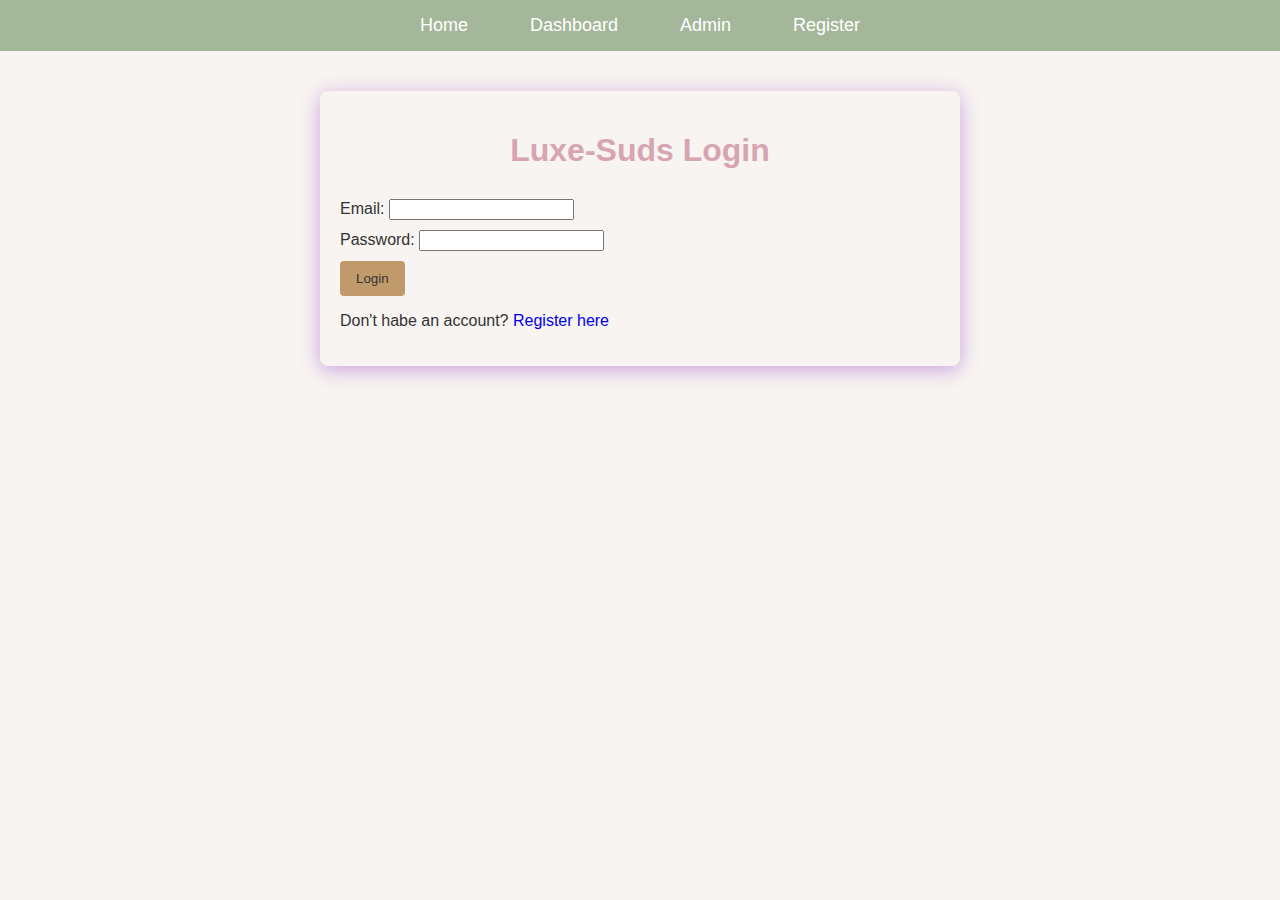
<file: index.html>
<!DOCTYPE html>
<html lang="en">
<head>
    <meta charset="UTF-8">
    <meta name="viewport" content="width=device-width, initial-scale=1.0">
    <title>Luxe-Suds Login</title>
    <link rel="stylesheet" href="style.css">
</head>
<body>
    <body>
    <!-- Include the Menu Bar -->
    <header class="menu-bar">
        <nav>
            <ul>
                <li><a href="index.html">Home</a></li>
                <li><a href="dashboard.html">Dashboard</a></li>
                <li><a href="admin.html">Admin</a></li>
                <li><a href="register.html">Register</a></li>
            </ul>
        </nav>
    </header>
    <div class="container">
        <header>
            <h1>Luxe-Suds Login</h1>
        </header>
        <form id="login-form">
            <label> Email:
                <input type="email" id="email" required />
            </label>
            <label> Password:
                <input type="password" id="password" required />
            </label>
            <button type="submit">Login</button>
        </form>
        <p id="login-message"></p>
        <p>Don't habe an account? <a href="register.html">Register here</a></p>
    </div>
    <script src="script.js"></script>
</body>
</html>
</file>
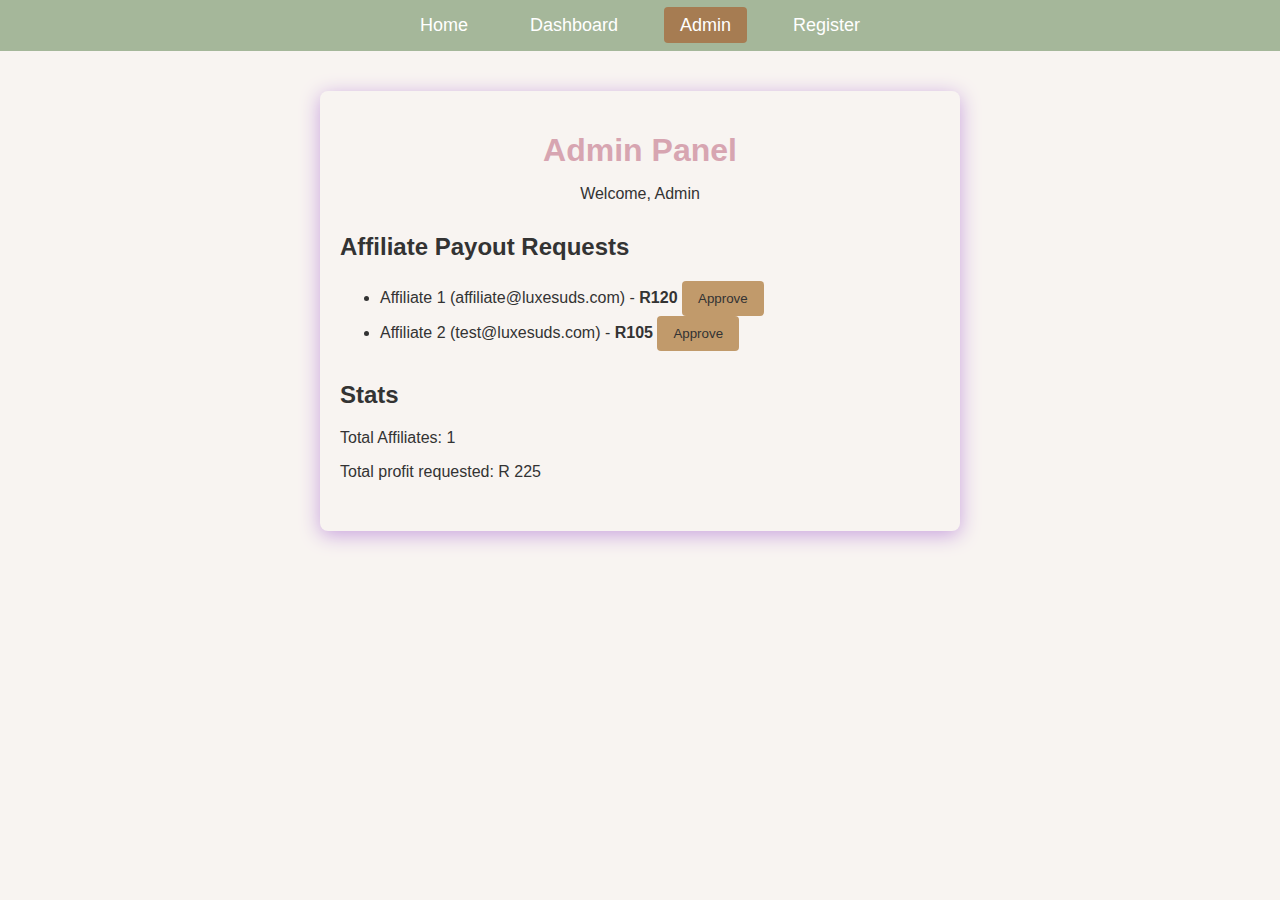
<file: admin.html>
<!DOCTYPE html>
<html lang="en">
<head>
    <meta charset="UTF-8">
    <meta name="viewport" content="width=device-width, initial-scale=1.0">
    <title> Luxe-Suds Admin</title>
    <link rel="stylesheet" href="style.css">
</head>
<body>
     <!-- Include the Menu Bar -->
    <header class="menu-bar">
        <nav>
            <ul>
                <li><a href="index.html">Home</a></li>
                <li><a href="dashboard.html">Dashboard</a></li>
                <li><a href="admin.html">Admin</a></li>
                <li><a href="register.html">Register</a></li>
            </ul>
        </nav>
    </header>
    <div class="container">
        <header>
            <h1> Admin Panel</h1>
            <p> Welcome, Admin</p>
        </header>

        <section>
            <h2> Affiliate Payout Requests</h2>
            <ul id="payout-requests">
                <li>No payout requests.</li>
            </ul>
        </section>

        <section>
            <h2>Stats</h2>
            <p> Total Affiliates: <span id="affiliate-count">1</span></p>
            <p> Total profit requested: R <span id="total-profit-requested">amount: 105</span></p>
        </section>

        <script>
            // Simulated payout requests
            const requests = [
                {name: 'Affiliate 1', email: 'affiliate@luxesuds.com', amount: 120},
                {name: 'Affiliate 2', email: 'test@luxesuds.com', amount: 105},
            ];

            const list = document.getElementById('payout-requests');
            const totalProfitE1 = document.getElementById('total-profit-requested');

            list.innerHTML = '';  // Clear existing list items (if any)

            let total = 0;

            requests.forEach(req => {
                const li = document.createElement('li');
                li.innerHTML = `${req.name} (${req.email}) - <strong>R${req.amount}</strong>
                <button onclick="approve('${req.email}')">Approve</button>`;
                list.appendChild(li);
                total += req.amount;
            });

            totalProfitE1.textContent = `amount: ${total}`;  // Update total profit requested

            // Approve function
            function approve(email) {
                alert(`Payout request approved for ${email}`);
            }
            // Mark the current page as active in the menu
document.addEventListener("DOMContentLoaded", function() {
    const links = document.querySelectorAll('.menu-bar nav ul li a');

    // Loop through each link and highlight the active one
    links.forEach(link => {
        if (link.href === window.location.href) {
            link.classList.add('active');
        }
    });
});

totalProfitE1.textContent = total;

function approve(email) {
    alert ('Payout approved for ${email}');
}

        </script>
    </div>
</body>
</html>
        
    </div>
    
</body>
</html>
</file>
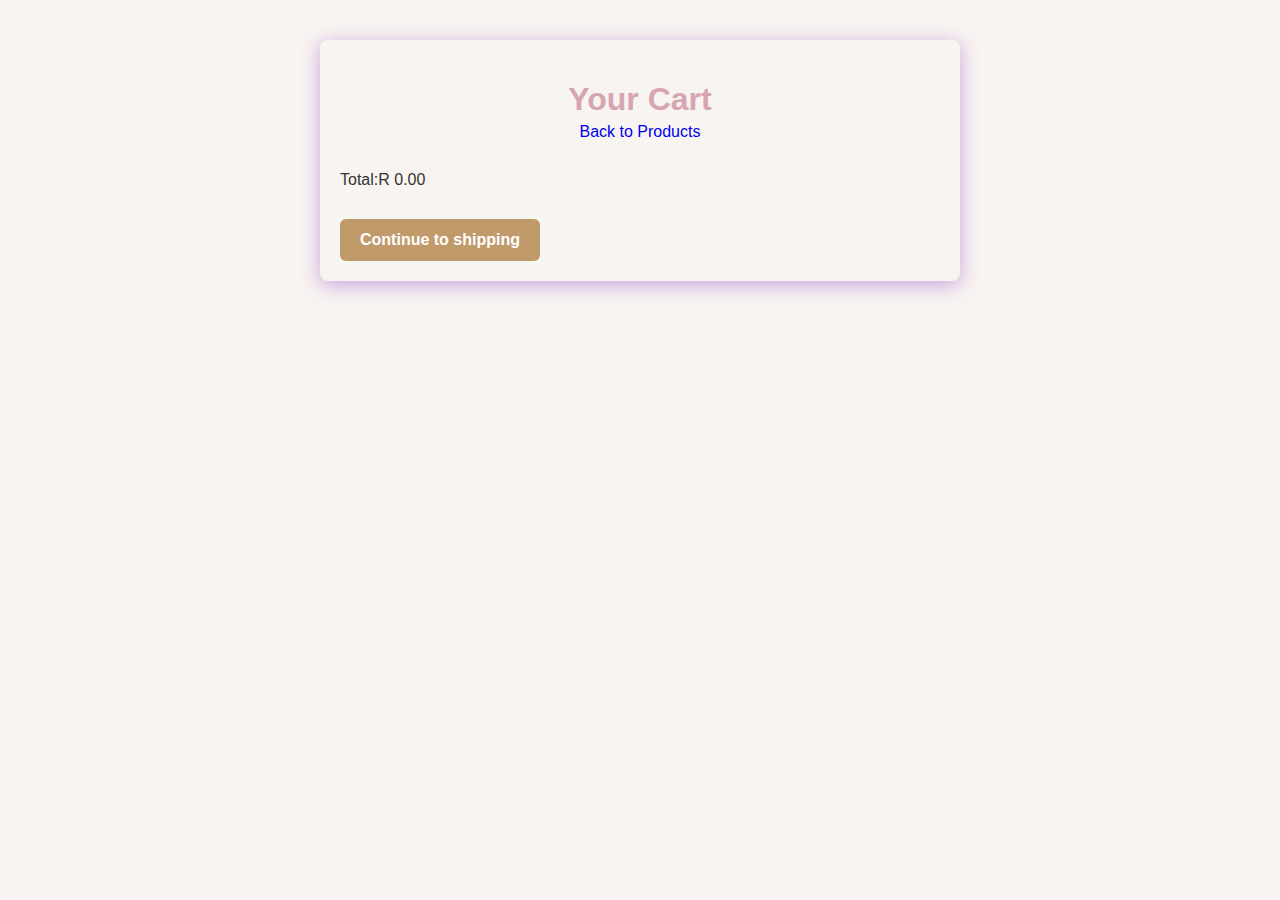
<file: checkout.html>
<!DOCTYPE html>
<html lang="en">
<head>
    <meta charset="UTF-8">
    <meta name="viewport" content="width=device-width, initial-scale=1.0">
    <title> Checkout</title>
    <link rel="stylesheet" href="style.css">
</head>
<body>
    <div class="container">
        <header>
            <h1>Your Cart</h1>
            <a href="products.html">Back to Products</a>
        </header>

        <section id="cart">
            <ul id="cart-items"></ul>
            <p>Total:R <span id="total">0.00</span></p>
        </section>
        <a href="shipping.html"><button>Continue to shipping</button></a>
        <script src="script.js"></script>
    </div>
</body>
</html>
</file>
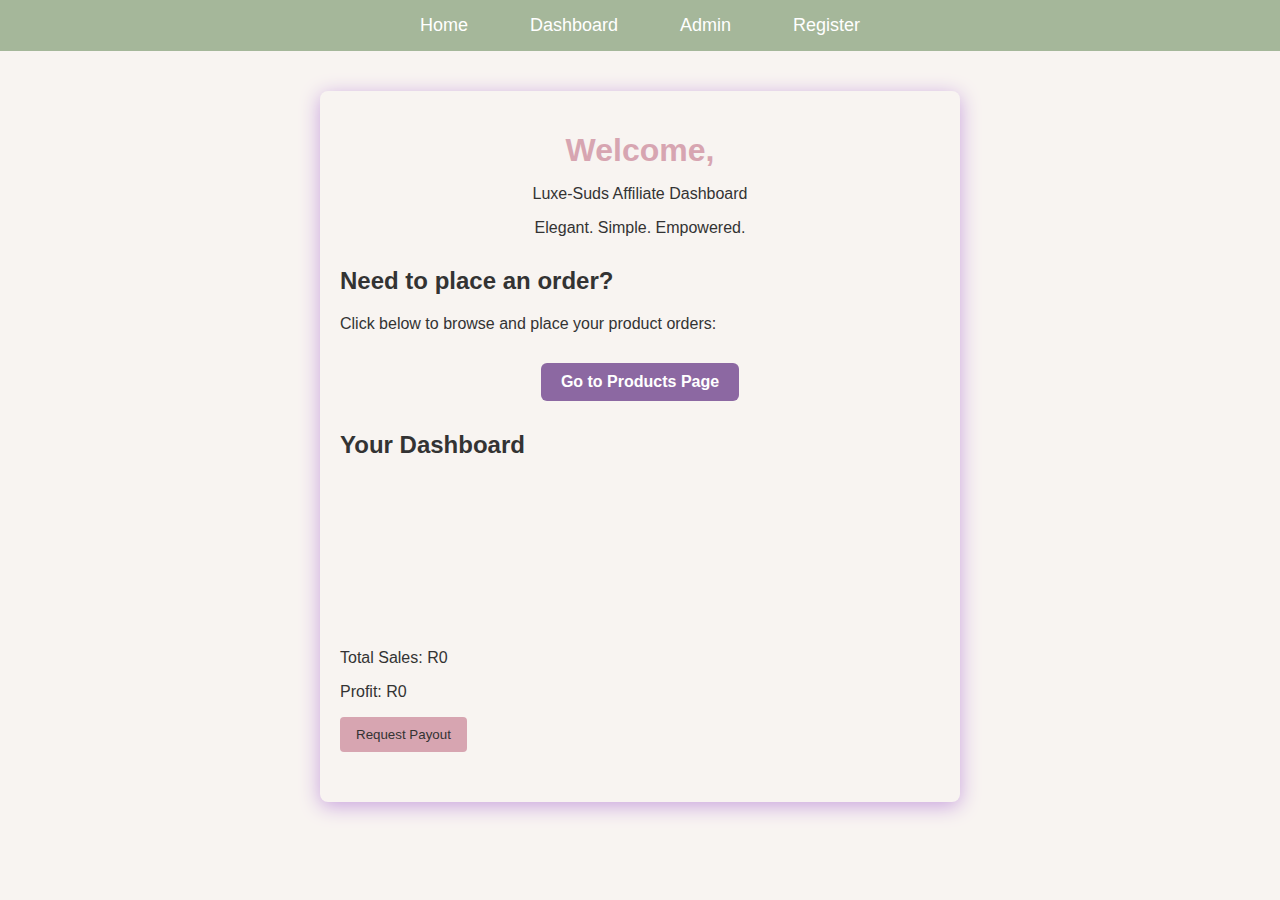
<file: dashboard.html>
<!DOCTYPE html>
<html lang="en">
<head>
  <meta charset="UTF-8" />
  <meta name="viewport" content="width=device-width, initial-scale=1.0" />
  <title>Luxe-Suds Affiliate Portal</title>
  <link rel="stylesheet" href="style.css" />
</head>
<body>
  <!-- Include the Menu Bar -->
  <header class="menu-bar">
    <nav>
      <ul>
        <li><a href="index.html">Home</a></li>
        <li><a href="dashboard.html">Dashboard</a></li>
        <li><a href="admin.html">Admin</a></li>
        <li><a href="register.html">Register</a></li>
      </ul>
    </nav>
  </header>

  <div class="container">
    <header>
      <h1>Welcome, <span id="affiliate-name"></span></h1>
      <p>Luxe-Suds Affiliate Dashboard</p>
      <p>Elegant. Simple. Empowered.</p>
    </header>

    <!-- Replaced order form with redirect -->
    <section class="order-redirect">
      <h2>Need to place an order?</h2>
      <p>Click below to browse and place your product orders:</p>
      <a href="products.html">
        <button class="checkout-btn">Go to Products Page</button>
      </a>
    </section>

    <section class="dashboard">
      <h2>Your Dashboard</h2>
      <canvas id="progress-wheel" width="150" height="150"></canvas>
      <p>Total Sales: R<span id="total-sales">0</span></p>
      <p>Profit: R<span id="total-profit">0</span></p>
      <button id="payout-button" disabled>Request Payout</button>
    </section>
  </div>

  <script src="script.js"></script>
</body>
</html>
</file>
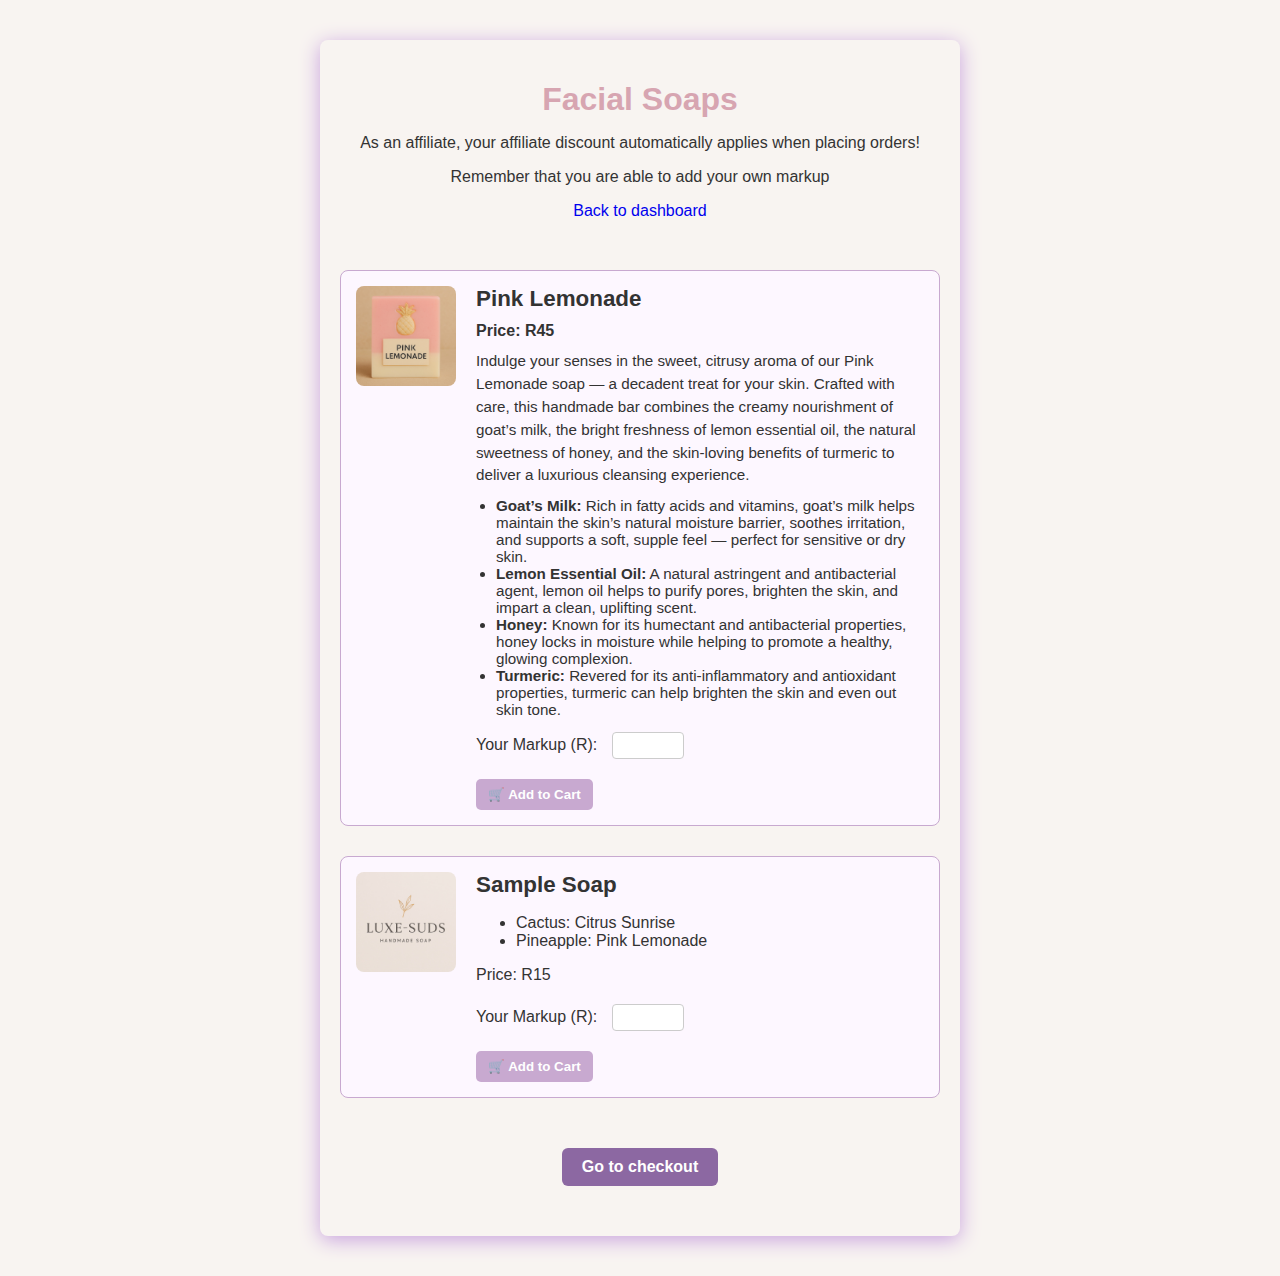
<file: products.html>
<!DOCTYPE html>
<html lang="en">
<head>
  <meta charset="UTF-8" />
  <meta name="viewport" content="width=device-width, initial-scale=1.0"/>
  <title>Luxe-Suds Products</title>
  <link rel="stylesheet" href="style.css" />
</head>
<body>
  <div class="container">
    <header>
      <h1>Facial Soaps</h1>
      <p>As an affiliate, your affiliate discount automatically applies when placing orders!</p>
      <p>Remember that you are able to add your own markup</p>
      <a href="dashboard.html">Back to dashboard</a>
    </header>

    <section id="products">
      <div class="products">
        <img src="images/WhatsApp Image 2025-05-30 at 3.49.31 PM (1).jpeg" alt="Pink Lemonade" />
        <div class="product-info">
          <h2>Pink Lemonade</h2>
          <p class="price">Price: R45</p>
          <p class="description">
            Indulge your senses in the sweet, citrusy aroma of our Pink Lemonade soap — a decadent treat for your skin. 
            Crafted with care, this handmade bar combines the creamy nourishment of goat’s milk, the bright freshness of lemon essential oil, 
            the natural sweetness of honey, and the skin-loving benefits of turmeric to deliver a luxurious cleansing experience.
          </p>
          <ul class="benefits">
            <li><strong>Goat’s Milk:</strong> Rich in fatty acids and vitamins, goat’s milk helps maintain the skin’s natural moisture barrier, soothes irritation, and supports a soft, supple feel — perfect for sensitive or dry skin.</li>
            <li><strong>Lemon Essential Oil:</strong> A natural astringent and antibacterial agent, lemon oil helps to purify pores, brighten the skin, and impart a clean, uplifting scent.</li>
            <li><strong>Honey:</strong> Known for its humectant and antibacterial properties, honey locks in moisture while helping to promote a healthy, glowing complexion.</li>
            <li><strong>Turmeric:</strong> Revered for its anti-inflammatory and antioxidant properties, turmeric can help brighten the skin and even out skin tone.</li>
          </ul>
          <label>Your Markup (R):
            <input type="number" min="0" max="90" data-base="90" class="markup"/>
          </label>
          <button class="add-cart" data-name="Pink Lemonade" data-base="90">🛒 Add to Cart</button>
        </div>
      </div>

      <div class="products">
        <img src="images/WhatsApp Image 2025-05-30 at 3.49.31 PM (2).jpeg" alt="Sample Soap Cactus/Pineapple" />
        <div class="product-info">
          <h2>Sample Soap</h2>
          <ul>
            <li>Cactus: Citrus Sunrise</li>
            <li>Pineapple: Pink Lemonade</li>
          </ul>
          <p>Price: R15</p>
          <label>Your Markup (R):
            <input type="number" min="0" max="30" data-base="30" class="markup"/>
          </label>
          <button class="add-cart" data-name="Sample-soap - Cactus/Pineapple" data-base="15">🛒 Add to Cart</button>
        </div>
      </div>
    </section>

    <a href="checkout.html"><button class="checkout-btn">Go to checkout</button></a>
    <script src="script.js"></script>
  </div>
</body>
</html>
</file>
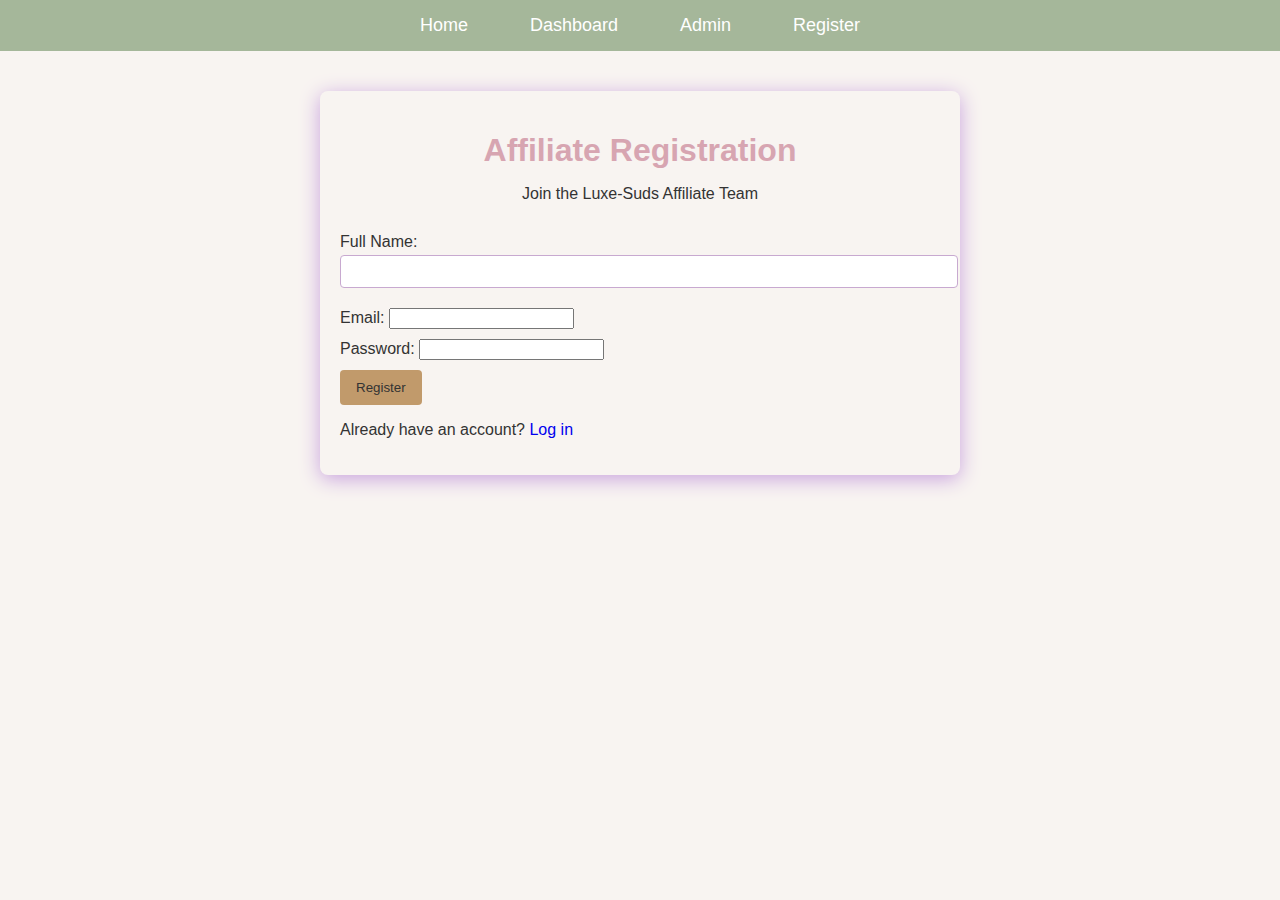
<file: register.html>
<!DOCTYPE html>
<html lang="en">
<head>
    <meta charset="UTF-8">
    <meta name="viewport" content="width=device-width, initial-scale=1.0">
    <title>Affiliate Registration - Luxe-Suds</title>
    <link rel="stylesheet" href="style.css">
</head>
<body>

     <!-- Include the Menu Bar -->
    <header class="menu-bar">
        <nav>
            <ul>
                <li><a href="index.html">Home</a></li>
                <li><a href="dashboard.html">Dashboard</a></li>
                <li><a href="admin.html">Admin</a></li>
                <li><a href="register.html">Register</a></li>
            </ul>
        </nav>
    </header>
    <div class="container">
        <header>
            <h1>Affiliate Registration</h1>
            <p>Join the Luxe-Suds Affiliate Team</p>
        </header>
        
        <form id="register-form">
            <label>
                Full Name:
                <input type="text" id="name" required />
            </label>
            <label>
                Email:
                <input type="email" id="email" required />
            </label>
            <label>
                Password:
                <input type="password" id="password" required />
            </label>
            <button type="submit">Register</button>
        </form>
        
        <p id="register-message"></p>
        <p>Already have an account? <a href="index.html">Log in</a></p>
    </div>

    <script>
        document.getElementById('register-form').addEventListener('submit', function (e) {
            e.preventDefault();

            const name = document.getElementById('name').value;
            const email = document.getElementById('email').value;
            const password = document.getElementById('password').value;

            let users = JSON.parse(localStorage.getItem('affiliates')) || [];

            // Prevent duplicate registration
            if (users.find(user => user.email === email)) {
                document.getElementById('register-message').textContent = 'Email already registered';
                return;
            }

            users.push({ name, email, password });
            localStorage.setItem('affiliates', JSON.stringify(users));

            document.getElementById('register-message').textContent = 'Registration successful! Redirecting to login...';

            setTimeout(() => {
                window.location.href = 'index.html';
            }, 1500);
        });
    </script>
</body>
</html>
</file>
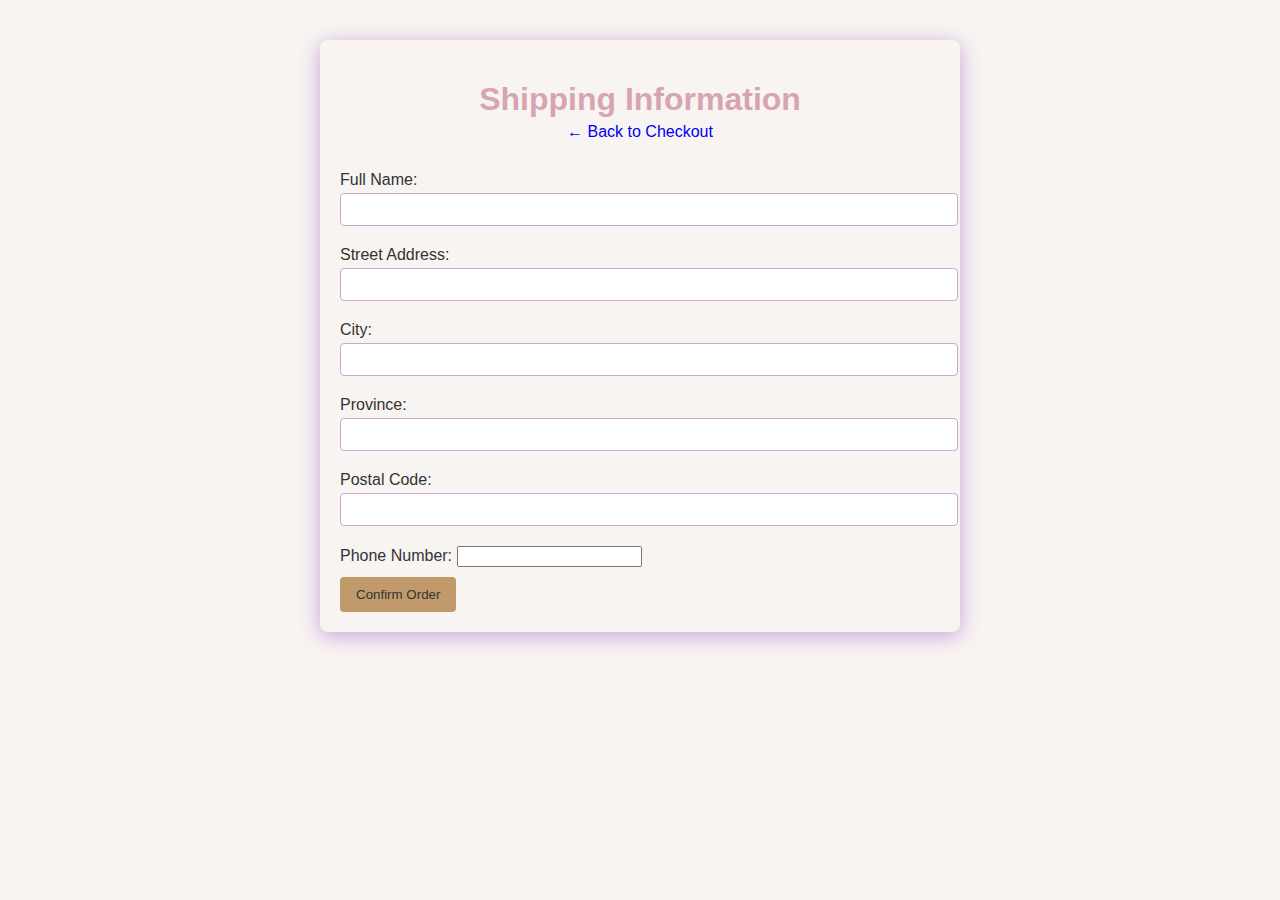
<file: shipping.html>
<!DOCTYPE html>
<html lang="en">
<head>
  <meta charset="UTF-8" />
  <title>Shipping Luxe-Suds</title>
  <link rel="stylesheet" href="style.css">

</head>
<body>
  <div class="container">
    <header>
      <h1>Shipping Information</h1>
      <a href="checkout.html">← Back to Checkout</a>
    </header>

    <form id="shipping-form">
      <label>Full Name:
        <input type="text" required />
      </label>
      <label>Street Address:
        <input type="text" required />
      </label>
      <label>City:
        <input type="text" required />
      </label>
      <label>Province:
        <input type="text" required />
      </label>
      <label>Postal Code:
        <input type="text" required />
      </label>
      <label>Phone Number:
        <input type="tel" required />
      </label>
      <button type="submit">Confirm Order</button>
    </form>
  </div>

  <script>
    document.getElementById('shipping-form').addEventListener('submit', function(e) {
      e.preventDefault();
      alert('Thank you! Your order has been placed. You will receive a confirmation shortly.');
      localStorage.removeItem('cart');
      window.location.href = 'dashboard.html';
    });
  </script>
</html>
</body>
</file>
<file: style.css>
/*  Soft Cream #F8F4F1 - Primary Background
Muted Sage Green #A5B79A - Secondary background or section dividers
Warm Beige #D4C8A8 - Primary background
Dusty Rose #D7A5B1-  headings
Deep Charcoal #333333 - text
Gold Accent #C19A6B- buttons and call to actions 
Soft Lavender #C8A9D0 - for subtle highlights */

/* General body styles */
body {
    font-family: 'Segoe UI', Tahoma, Geneva, Verdana, sans-serif;
    background-color: #F8F4F1;
    color: #333333;
    margin: 0;
    padding: 0;
}

/* Container styles */
.container {
    max-width: 600px;
    background-color: #F8F4F1;
    margin: 40px auto;
    padding: 20px;
    border-radius: 8px;
    box-shadow: 0 4px 20px rgba(200, 162, 222, 1);
}

/* Header styling */
header {
    text-align: center;
    margin-bottom: 30px;
}

header h1 {
    font-size: 2em;
    margin-bottom: 5px;
    color: #D7A5B1;
}

header p {
    color: #333333;
    font-size: 1em;
}

/* Section styling */
section {
    margin-bottom: 30px;
}

/* Form styling */
form label {
    display: block;
    margin-bottom: 10px;
}

input[type="text"],
input[type="number"] {
    width: 100%;
    padding: 8px;
    margin-top: 4px;
    margin-bottom: 10px;
    border: 1px solid #C8A9D0;
    border-radius: 4px;
}

/* Button styling */
button {
    padding: 10px 16px;
    background-color: #C19A6B;
    border: none;
    color: #333333;
    border-radius: 4px;
    cursor: pointer;
}

button:disabled {
    background-color: #D7A5B1;
    cursor: not-allowed;
}

/* Canvas styling */
canvas {
    display: block;
    margin: 0 auto 20px;
}

/* General Menu Bar Styling */
.menu-bar {
    background-color:#A5B79A; /* Main color for the menu */
    padding: 15px 20px;
    text-align: center;
}

.menu-bar nav ul {
    list-style: none;
    padding: 0;
    margin: 0;
    display: flex;
    justify-content: center;
    gap: 30px;
}

.menu-bar nav ul li {
    display: inline;
}

.menu-bar nav ul li a {
    text-decoration: none;
    color: #fff;
    font-size: 18px;
    padding: 8px 16px;
    border-radius: 4px;
    transition: background-color 0.3s ease;
}

.menu-bar nav ul li a:hover {
    background-color: #91A386; /* Darker color for hover effect */
}

/* Active Link */
.menu-bar nav ul li a.active {
    background-color: #A67C52;
}

/* Product page styling */
#products {
  display: flex;
  flex-direction: column;
  gap: 30px;
  padding: 20px 0;
}

.products {
  border: 1px solid #C8A9D0;
  padding: 15px;
  border-radius: 8px;
  display: flex;
  gap: 20px;
  align-items: flex-start;
  background-color: #fdf7ff;
}

.products img {
  width: 100px;
  height: 100px;
  object-fit: cover;
  border-radius: 8px;
}

.product-info {
  flex: 1;
}

.products h2 {
  margin: 0;
  font-size: 1.4em;
}

.products .price {
  font-weight: bold;
  margin: 10px 0 5px;
}

.products .description {
  margin: 10px 0;
  font-size: 0.95em;
  line-height: 1.5;
}

.products .benefits {
  margin: 10px 0;
  padding-left: 20px;
  font-size: 0.95em;
}

.products label {
  display: block;
  margin-top: 10px;
  font-weight: 500;
}

.products input.markup {
  margin-left: 10px;
  width: 60px;
  padding: 5px;
  border-radius: 4px;
  border: 1px solid #ccc;
}

.products button.add-cart {
  margin-top: 10px;
  padding: 8px 12px;
  background-color: #C8A9D0;
  color: white;
  border: none;
  border-radius: 5px;
  cursor: pointer;
  font-weight: bold;
  transition: background-color 0.3s ease;
}

.products button.add-cart:hover {
  background-color: #b38fbf;
}

.checkout-btn {
  margin: 30px auto;
  display: block;
  padding: 10px 20px;
  background-color: #8c68a2;
  color: white;
  border: none;
  border-radius: 6px;
  font-size: 1em;
  cursor: pointer;
}

.checkout-btn:hover {
  background-color: #7c5c92;
}

/* Place order button*/
/* Remove underline and inherit button styles for anchor inside button */
a {
  text-decoration: none;
}

a button {
  background-color: #C19A6B; /* Gold accent */
  color: #fff;
  border: none;
  padding: 12px 20px;
  font-size: 1rem;
  border-radius: 6px;
  cursor: pointer;
  font-weight: bold;
  transition: background-color 0.3s ease, transform 0.2s ease;
}

/* Hover effect */
a button:hover {
  background-color: #a67c52; /* Slightly darker gold */
  transform: scale(1.03);
}
</file>
